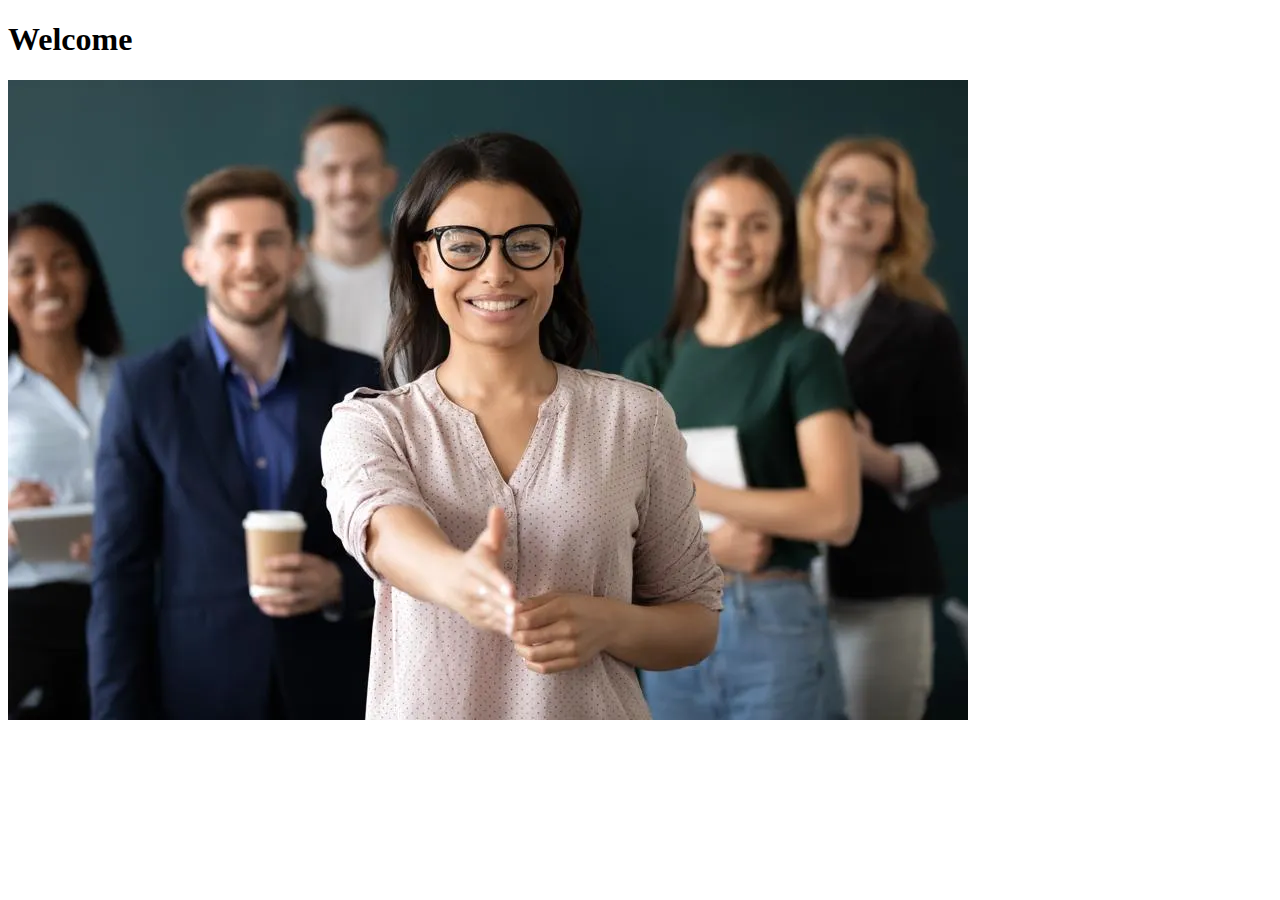
<file: index.html>
<!DOCTYPE html>
<html lang="en">
<head>
  <meta charset="UTF-8">
  <meta name="viewport" content="width=device-width, initial-scale=1.0">
  <title>People Image</title>
</head>
<body>
  <h1>Welcome</h1>
  <img src="people.webp" alt="Group of People" style="max-width: 100%; height: auto;">
</body>
</html>
</file>
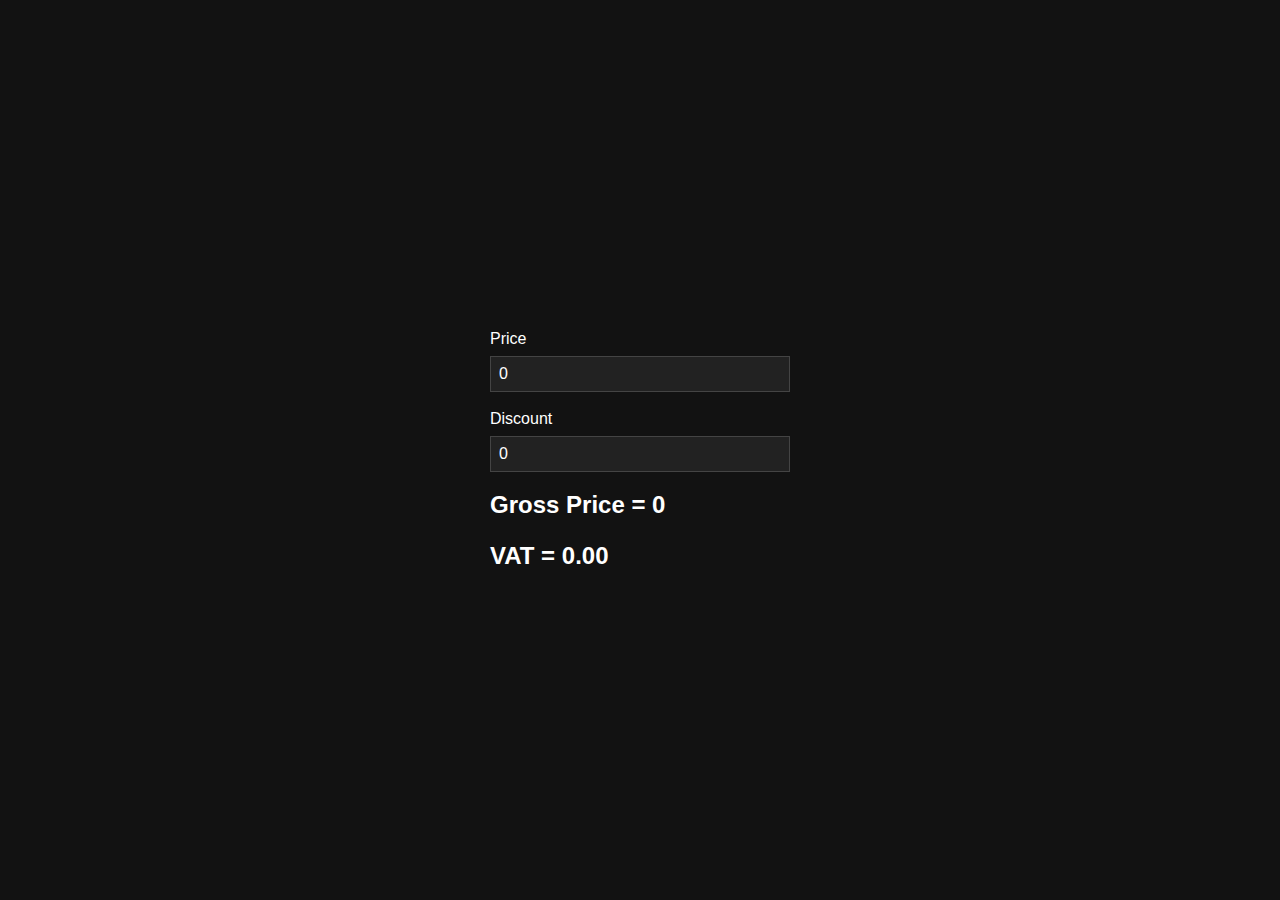
<file: vat-calculator/index.html>
<!DOCTYPE html>
<html lang="en">
  <head>
    <meta charset="UTF-8" />
    <link rel="icon" type="image/svg+xml" href="/vat-calculator/vite.svg" />
    <meta name="viewport" content="width=device-width, initial-scale=1.0" />
    <title>VAT Calculator</title>
    <script type="module" crossorigin src="/vat-calculator/assets/index-BYWDN5hH.js"></script>
    <link rel="stylesheet" crossorigin href="/vat-calculator/assets/index-DiyWuU2I.css">
  </head>
  <body>
    <div id="root"></div>
  </body>
</html>
</file>
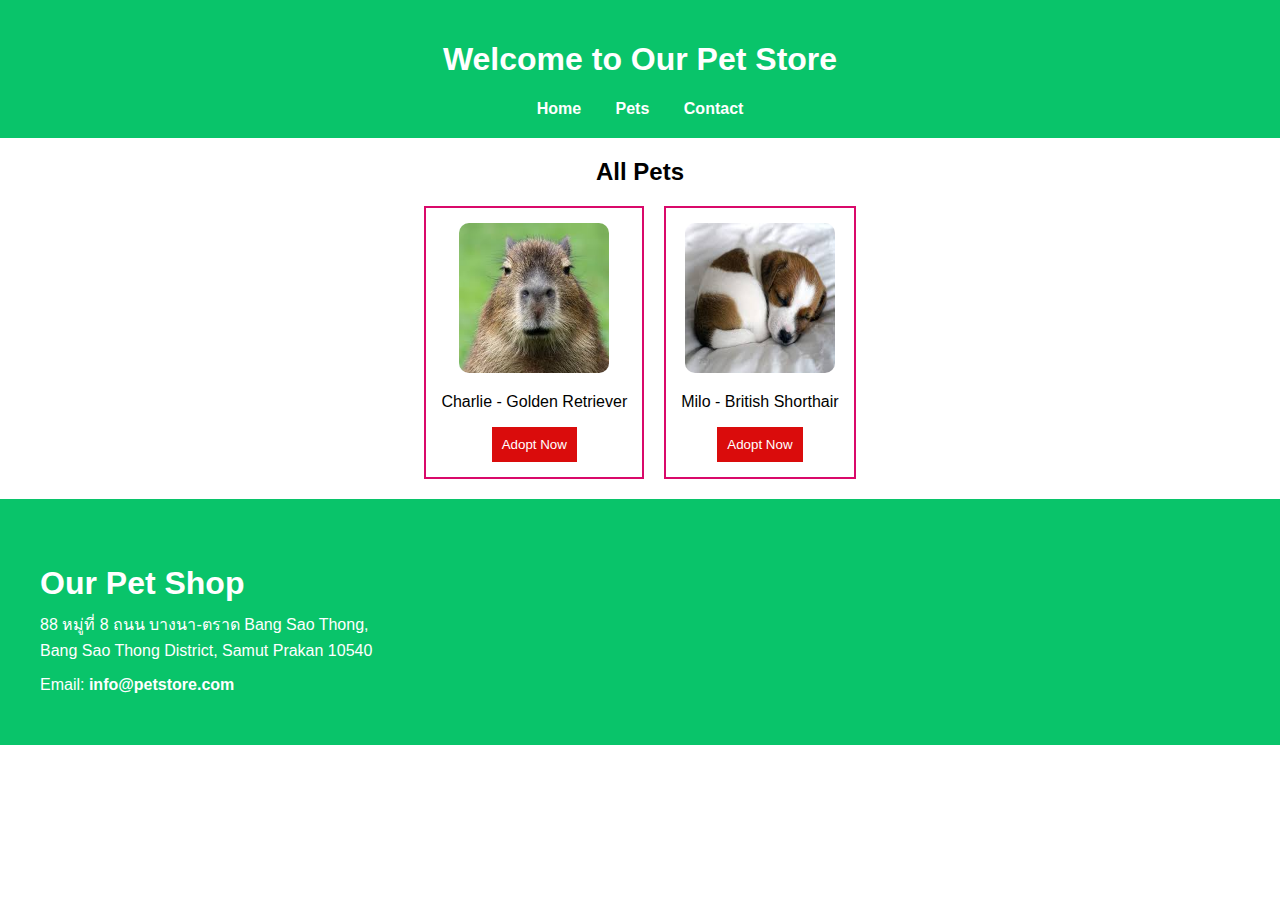
<file: pet.html>
<!DOCTYPE html>
<html lang="en">
<head>
  <meta charset="UTF-8">
  <meta name="viewport" content="width=device-width, initial-scale=1.0">
  <title>Pet Store</title>
  <link rel="stylesheet" href="styles.css">
</head>
<body>
  <header>
    <h1>Welcome to Our Pet Store</h1>
    <nav>
      <a href="pet.html">Home</a>
      <a href="petstores.html">Pets</a>
      <a href="#Contact">Contact</a>
    </nav>
  </header>
  
<main>
<section class="featured">
  <h2>All Pets</h2>
  <div class="pet-list">
 
          <div class="pet">
 
              <img src="capybara.jpg" alt="Cute Dog">
 
              <p>Charlie - Golden Retriever</p>
 
              <button onclick="adoptPet()">Adopt Now</button>
 
          </div>
 
          <div class="pet">
 
              <img src="puppy.jpg" alt="Cute Cat">
 
              <p>Milo - British Shorthair</p>
 
              <button onclick="adoptPet()">Adopt Now</button>
 
          </div>
 
      </div>
 
  </section>
 
</main>
 
 
<footer id="Contact">
  <div class="contact-container">
      <div class="contact-info">
          <h2>Our Pet Shop</h2>
          <p>88 หมู่ที่ 8 ถนน บางนา-ตราด Bang Sao Thong,<br>
          Bang Sao Thong District, Samut Prakan 10540</p>
          <p>Email: <strong>info@petstore.com</strong></p>
      </div>
      <div class="contact-map">
          <iframe src="https://www.google.com/maps/embed?pb=!1m18!1m12!1m3!1d3877.757578305562!2d100.83534157410966!3d13.611612686765792!2m3!1f0!2f0!3f0!3m2!1i1024!2i768!4f13.1!3m3!1m2!1s0x311d430e775155f9%3A0xf01923824353260!2sAssumption%20University%20Suvarnabhumi%20Campus!5e0!3m2!1sen!2sth!4v1749542866348!5m2!1sen!2sth" width="500" height="500" style="border:0;" allowfullscreen="" loading="lazy"></iframe>
      </div>
  </div>
</footer>
 
 
 
<script src="script.js"></script>
 
</body>
 
</html>
</file>
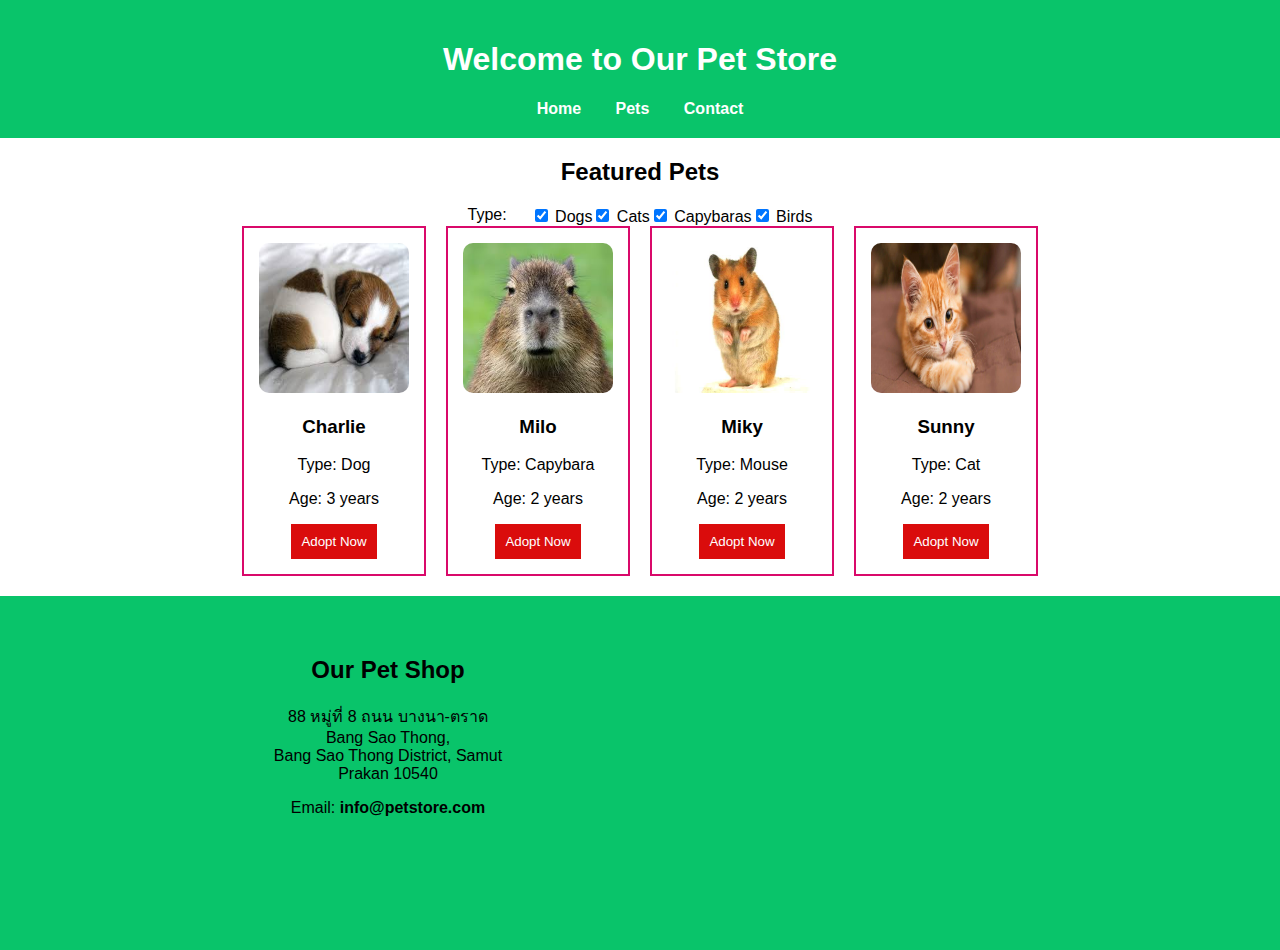
<file: petstore.html>
<!DOCTYPE html>
<html lang="en">
<head>
    <meta charset="UTF-8">
    <meta name="viewport" content="width=device-width, initial-scale=1.0">
    <title>Pet Store</title>
    <link rel="stylesheet" href="styles.css">
</head>
<body>
    <header class ="petpet">
        <h1>Welcome to Our Pet Store</h1>
        <nav>
            <a href="pet.html">Home</a>
            <a href="petstore.html">Pets</a>
            <a href="#Contact">Contact</a>
        </nav>
    </header>
 
    <main>
        <section class="featured">
            <h2>Featured Pets</h2>
            <div style="display: flex; gap: 24px; justify-content: center">
                Type:
                <div style="display: flex;">
                    <div>
                        <input type="checkbox" id="type-dogs" name="pet-type" value="Dog" checked /> Dogs
                    </div>
                    <div>
                        <input type="checkbox" id="type-cats" name="pet-type" value="Cat" checked /> Cats
                    </div>
                    <div>
                        <input type="checkbox" id="type-capybaras" name="pet-type" value="Capybara" checked />
                        Capybaras
                    </div>
                    <div>
                        <input type="checkbox" id="type-birds" name="pet-type" value="Bird" checked /> Birds
                    </div>
                </div>
            </div>
            <div class="pet-list" id="pet-list">
                <!-- <div class="pet">
                    <img src="img/dog.jpg" alt="Cute Dog">
                    <p>Charlie - Golden Retriever</p>
                    <button onclick="adoptPet()">Adopt Now</button>
                </div>
                <div class="pet">
                    <img src="img/cat.webp" alt="Cute Cat">
                    <p>Milo - British Shorthair</p>
                    <button onclick="adoptPet()">Adopt Now</button>
                </div> -->
            </div>
        </section>
        <section class="contact">
            <!-- <a id="contact"/> -->
        </section>
    </main>
 
 
    <footer id="Contact">
        <div id="contact" style="display: flex; gap: 24px; align-items: flex-start; width: 60%; margin: 0 auto;">
            <div id="address" style="flex: 1;">
                <h2>Our Pet Shop</h2>
                <p>88 หมู่ที่ 8 ถนน บางนา-ตราด Bang Sao Thong,<br>
                Bang Sao Thong District, Samut Prakan 10540</p>
                <p>Email: <strong>info@petstore.com</strong></p>
            </div>
            <div id="map" style="flex: 2; margin: 10px 0;">
                <iframe src="https://www.google.com/maps/embed?pb=!1m18!1m12!1m3!1d3877.757578305562!2d100.83534157410966!3d13.611612686765792!2m3!1f0!2f0!3f0!3m2!1i1024!2i768!4f13.1!3m3!1m2!1s0x311d430e775155f9%3A0xf01923824353260!2sAssumption%20University%20Suvarnabhumi%20Campus!5e0!3m2!1sen!2sth!4v1749542866348!5m2!1sen!2sth" width="400" height="250" style="border:0;" allowfullscreen="" loading="lazy"></iframe>
            </div>
        </div>
    </footer>
 
    <script src="https://ajax.googleapis.com/ajax/libs/jquery/3.6.0/jquery.min.js"></script>
    <script src="loadpets.js"></script>
    <script src="script.js"></script>
 
</body>
</html>
</file>
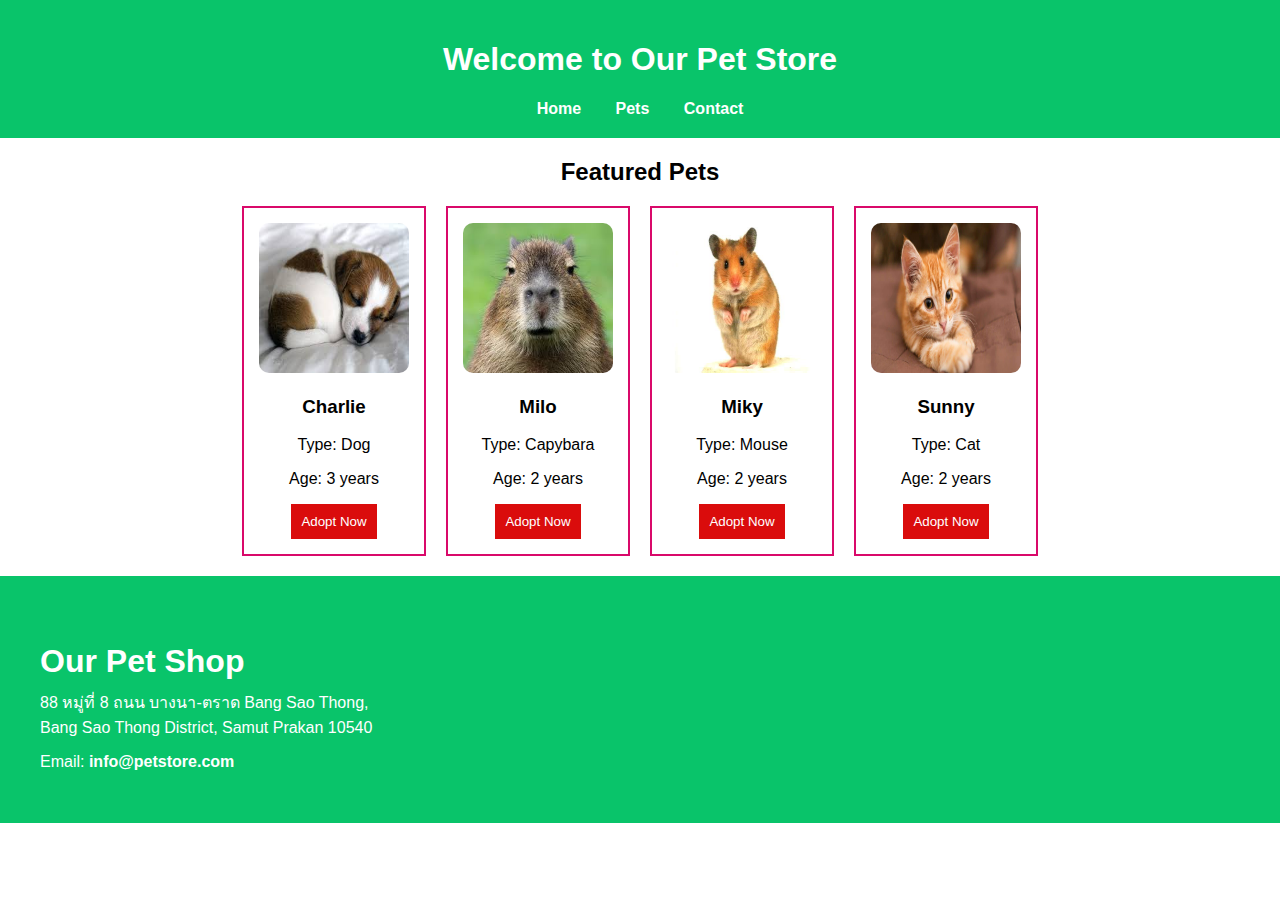
<file: petstores.html>
<!DOCTYPE html>
<html lang="en">
<head>
  <meta charset="UTF-8" />
  <meta name="viewport" content="width=device-width, initial-scale=1.0"/>
  <title>Pet Store</title>
  <link rel="stylesheet" href="styles.css" />
</head>
<body>
  <header class="petpet">
    <h1>Welcome to Our Pet Store</h1>
    <nav>
      <a href="pet.html">Home</a>
      <a href="petstore.html">Pets</a>
      <a href="#Contact">Contact</a>
    </nav>
  </header>

  <main>
    <section class="featured">
      <h2>Featured Pets</h2>
      <div class="pet-list" id="pet-list">
        <!-- Pets will load here dynamically -->
      </div>
    </section>
    <section class="contact">
      <!-- <a id="contact"/> -->
    </section>
  </main>

  <footer id="Contact">
    <div class="contact-container">
      <div class="contact-info">
        <h2>Our Pet Shop</h2>
        <p>
          88 หมู่ที่ 8 ถนน บางนา-ตราด Bang Sao Thong,<br />
          Bang Sao Thong District, Samut Prakan 10540
        </p>
        <p>Email: <strong>info@petstore.com</strong></p>
      </div>
      <div class="contact-map">
        <iframe
          src="https://www.google.com/maps/embed?pb=!1m18!1m12!1m3!1d3877.757578305562!2d100.83534157410966!3d13.611612686765792!2m3!1f0!2f0!3f0!3m2!1i1024!2i768!4f13.1!3m3!1m2!1s0x311d430e775155f9%3A0xf01923824353260!2sAssumption%20University%20Suvarnabhumi%20Campus!5e0!3m2!1sen!2sth!4v1749542866348!5m2!1sen!2sth"
          width="400"
          height="250"
          style="border:0;"
          allowfullscreen=""
          loading="lazy"
        ></iframe>
      </div>
    </div>
  </footer>

  <script src="loadpets.js"></script>
  <script src="script.js"></script>
</body>
</html>
</file>
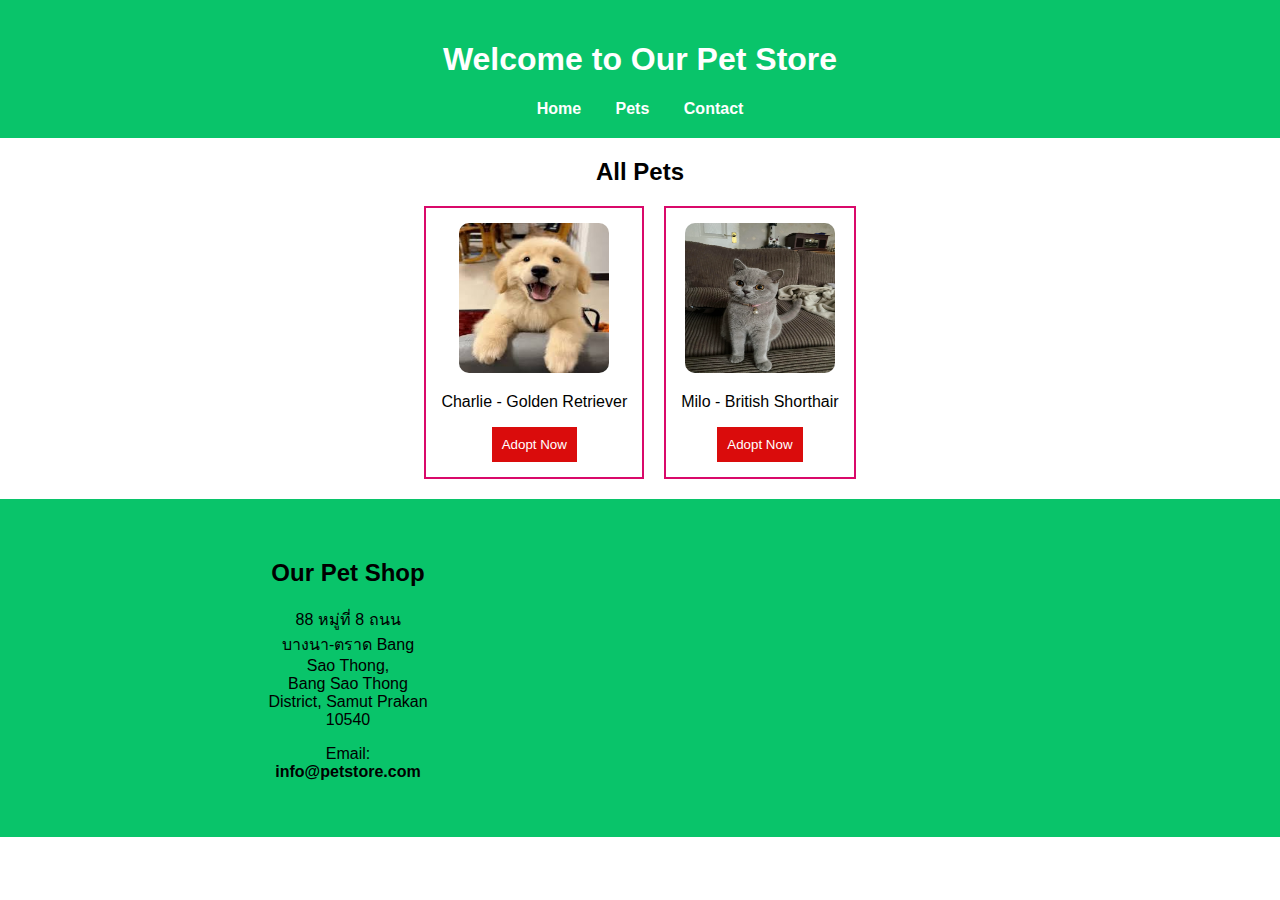
<file: docs/pet.html>
<!DOCTYPE html>
<html lang="en">
<head>
  <meta charset="UTF-8">
  <meta name="viewport" content="width=device-width, initial-scale=1.0">
  <title>Pet Store</title>
  <link rel="stylesheet" href="styles.css">
</head>
<body>
  <header>
    <h1>Welcome to Our Pet Store</h1>
    <nav>
      <a href="pet.html">Home</a>
      <a href="petstore.html">Pets</a>
      <a href="#Contact">Contact</a>
    </nav>
  </header>
  
<main>
<section class="featured">
  <h2>All Pets</h2>
  <div class="pet-list">
 
          <div class="pet">
 
              <img src="dog.jpg" alt="Cute Dog">
 
              <p>Charlie - Golden Retriever</p>
 
              <button onclick="adoptPet()">Adopt Now</button>
 
          </div>
 
          <div class="pet">
 
              <img src="cat.webp" alt="Cute Cat">
 
              <p>Milo - British Shorthair</p>
 
              <button onclick="adoptPet()">Adopt Now</button>
 
          </div>
 
      </div>
 
  </section>
 
</main>
 
 
<footer id="Contact">
  <div id="contact" style="display: flex; gap: 24px; align-items: flex-start; width: 60%; margin: 0 auto;">
    <div id="address" style="flex: 1;">
          <h2>Our Pet Shop</h2>
          <p>88 หมู่ที่ 8 ถนน บางนา-ตราด Bang Sao Thong,<br>
          Bang Sao Thong District, Samut Prakan 10540</p>
          <p>Email: <strong>info@petstore.com</strong></p>
      </div>
      <div class="contact-map">
          <iframe src="https://www.google.com/maps/embed?pb=!1m18!1m12!1m3!1d3877.757578305562!2d100.83534157410966!3d13.611612686765792!2m3!1f0!2f0!3f0!3m2!1i1024!2i768!4f13.1!3m3!1m2!1s0x311d430e775155f9%3A0xf01923824353260!2sAssumption%20University%20Suvarnabhumi%20Campus!5e0!3m2!1sen!2sth!4v1749542866348!5m2!1sen!2sth" width="500" height="500" style="border:0;" allowfullscreen="" loading="lazy"></iframe>
      </div>
  </div>
</footer>
<script src="script.js"></script>
 
</body>
 
</html>
</file>
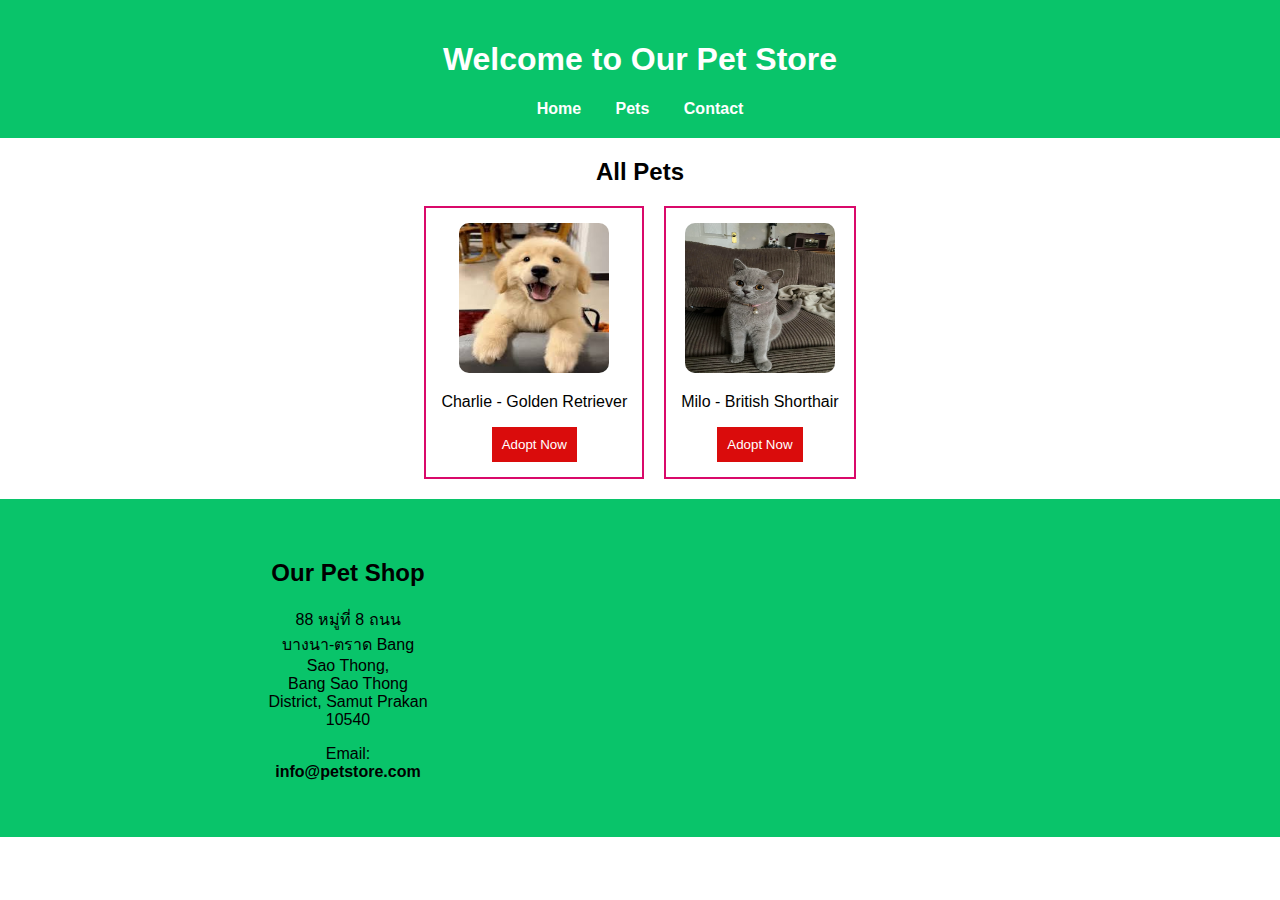
<file: petstore/pet.html>
<!DOCTYPE html>
<html lang="en">
<head>
  <meta charset="UTF-8">
  <meta name="viewport" content="width=device-width, initial-scale=1.0">
  <title>Pet Store</title>
  <link rel="stylesheet" href="styles.css">
</head>
<body>
  <header>
    <h1>Welcome to Our Pet Store</h1>
    <nav>
      <a href="pet.html">Home</a>
      <a href="petstore.html">Pets</a>
      <a href="#Contact">Contact</a>
    </nav>
  </header>
  
<main>
<section class="featured">
  <h2>All Pets</h2>
  <div class="pet-list">
 
          <div class="pet">
 
              <img src="dog.jpg" alt="Cute Dog">
 
              <p>Charlie - Golden Retriever</p>
 
              <button onclick="adoptPet()">Adopt Now</button>
 
          </div>
 
          <div class="pet">
 
              <img src="cat.webp" alt="Cute Cat">
 
              <p>Milo - British Shorthair</p>
 
              <button onclick="adoptPet()">Adopt Now</button>
 
          </div>
 
      </div>
 
  </section>
 
</main>
 
 
<footer id="Contact">
  <div id="contact" style="display: flex; gap: 24px; align-items: flex-start; width: 60%; margin: 0 auto;">
    <div id="address" style="flex: 1;">
          <h2>Our Pet Shop</h2>
          <p>88 หมู่ที่ 8 ถนน บางนา-ตราด Bang Sao Thong,<br>
          Bang Sao Thong District, Samut Prakan 10540</p>
          <p>Email: <strong>info@petstore.com</strong></p>
      </div>
      <div class="contact-map">
          <iframe src="https://www.google.com/maps/embed?pb=!1m18!1m12!1m3!1d3877.757578305562!2d100.83534157410966!3d13.611612686765792!2m3!1f0!2f0!3f0!3m2!1i1024!2i768!4f13.1!3m3!1m2!1s0x311d430e775155f9%3A0xf01923824353260!2sAssumption%20University%20Suvarnabhumi%20Campus!5e0!3m2!1sen!2sth!4v1749542866348!5m2!1sen!2sth" width="500" height="500" style="border:0;" allowfullscreen="" loading="lazy"></iframe>
      </div>
  </div>
</footer>
<script src="script.js"></script>
 
</body>
 
</html>
</file>
<file: vat-calculator/assets/index-DiyWuU2I.css>
:root{font-family:system-ui,Avenir,Helvetica,Arial,sans-serif;line-height:1.5;font-weight:400;color-scheme:light dark;color:#ffffffde;background-color:#242424;font-synthesis:none;text-rendering:optimizeLegibility;-webkit-font-smoothing:antialiased;-moz-osx-font-smoothing:grayscale}a{font-weight:500;color:#646cff;text-decoration:inherit}a:hover{color:#535bf2}body{margin:0;display:flex;place-items:center;min-width:320px;min-height:100vh}h1{font-size:3.2em;line-height:1.1}button{border-radius:8px;border:1px solid transparent;padding:.6em 1.2em;font-size:1em;font-weight:500;font-family:inherit;background-color:#1a1a1a;cursor:pointer;transition:border-color .25s}button:hover{border-color:#646cff}button:focus,button:focus-visible{outline:4px auto -webkit-focus-ring-color}@media (prefers-color-scheme: light){:root{color:#213547;background-color:#fff}a:hover{color:#747bff}button{background-color:#f9f9f9}}*{margin:0;padding:0;box-sizing:border-box}body{background-color:#121212;color:#fff;font-family:sans-serif;display:flex;justify-content:center;align-items:center;height:100vh}.container{display:flex;flex-direction:column;gap:15px;width:300px;text-align:left}input{width:100%;padding:8px;font-size:16px;margin-top:5px;background-color:#222;color:#fff;border:1px solid #444}
</file>
<file: styles.css>
body {
 
    font-family: Arial, sans-serif;
 
    margin: 0;
 
    padding: 0;
 
    text-align: center;
 
}
 
 
 
header {
 
    background-color: #09c46a;
 
    padding: 20px;
 
    color: white;
 
}
 
 
 
nav a {
 
    margin: 0 15px;
 
    text-decoration: none;
 
    color: white;
 
    font-weight: bold;
 
}
 
 
 
.featured {
 
    margin: 20px;
 
}
 
 
 
.pet-list {
    display: flex;
    flex-wrap: wrap;        
    justify-content: center;
    gap: 20px;
}
 
 
 
 
.pet {
 
    border: 2px solid  #d9096a;
 
    padding: 15px;
 
    text-align: center;
 
}
 
 
 
.pet img {
 
    width: 150px;
 
    height: 150px;
 
    border-radius: 10px;
 
}
 
 
 
button {
 
    background-color: #da0c0c;
 
    color: white;
 
    padding: 10px;
 
    border: none;
 
    cursor: pointer;
 
}
 
 
 
button:hover {
 
    background-color: #09c46a;
 
}
 
#Contact {
    background-color: #09c46a;
    padding: 40px 20px;
}
 
.contact-container {
    display: flex;
    flex-wrap: wrap;
    gap: 24px;
    align-items: flex-start;
    justify-content: center;
    max-width: 1200px;
    margin: 0 auto;
}
 
.contact-info {
    color: white;
    text-align: left;
    flex: 1 1 300px;
}
 
.contact-info h2 {
    font-size: 2rem;
    margin-bottom: 10px;
}
 
.contact-info p {
    margin: 8px 0;
    line-height: 1.6;
}
 
.contact-map {
    flex: 1 1 400px;
}
 
.contact-map iframe {
    width: 100%;
    height: 100%;
    max-height: 250px;
    border-radius: 8px;
    border: 0;
}
</file>
<file: docs/styles.css>
body {
 
    font-family: Arial, sans-serif;
 
    margin: 0;
 
    padding: 0;
 
    text-align: center;
 
}
 
 
 
header {
 
    background-color: #09c46a;
 
    padding: 20px;
 
    color: white;
 
}
 
 
 
nav a {
 
    margin: 0 15px;
 
    text-decoration: none;
 
    color: white;
 
    font-weight: bold;
 
}
 
 
 
.featured {
 
    margin: 20px;
 
}
 
 
 
.pet-list {
    display: flex;
    flex-wrap: wrap;        
    justify-content: center;
    gap: 20px;
}
 
 
 
 
.pet {
 
    border: 2px solid  #d9096a;
 
    padding: 15px;
 
    text-align: center;
 
}
 
 
 
.pet img {
 
    width: 150px;
 
    height: 150px;
 
    border-radius: 10px;
 
}
 
 
 
button {
 
    background-color: #da0c0c;
 
    color: white;
 
    padding: 10px;
 
    border: none;
 
    cursor: pointer;
 
}
 
 
 
button:hover {
 
    background-color: #09c46a;
 
}
 
#Contact {
    background-color: #09c46a;
    padding: 40px 20px;
}
 
.contact-container {
    display: flex;
    flex-wrap: wrap;
    gap: 24px;
    align-items: flex-start;
    justify-content: center;
    max-width: 1200px;
    margin: 0 auto;
}
 
.contact-info {
    color: white;
    text-align: left;
    flex: 1 1 300px;
}
 
.contact-info h2 {
    font-size: 2rem;
    margin-bottom: 10px;
}
 
.contact-info p {
    margin: 8px 0;
    line-height: 1.6;
}
 
.contact-map {
    flex: 1 1 400px;
}
 
.contact-map iframe {
    width: 100%;
    height: 100%;
    max-height: 250px;
    border-radius: 8px;
    border: 0;
}
</file>
<file: petstore/styles.css>
body {
 
    font-family: Arial, sans-serif;
 
    margin: 0;
 
    padding: 0;
 
    text-align: center;
 
}
 
 
 
header {
 
    background-color: #09c46a;
 
    padding: 20px;
 
    color: white;
 
}
 
 
 
nav a {
 
    margin: 0 15px;
 
    text-decoration: none;
 
    color: white;
 
    font-weight: bold;
 
}
 
 
 
.featured {
 
    margin: 20px;
 
}
 
 
 
.pet-list {
    display: flex;
    flex-wrap: wrap;        
    justify-content: center;
    gap: 20px;
}
 
 
 
 
.pet {
 
    border: 2px solid  #d9096a;
 
    padding: 15px;
 
    text-align: center;
 
}
 
 
 
.pet img {
 
    width: 150px;
 
    height: 150px;
 
    border-radius: 10px;
 
}
 
 
 
button {
 
    background-color: #da0c0c;
 
    color: white;
 
    padding: 10px;
 
    border: none;
 
    cursor: pointer;
 
}
 
 
 
button:hover {
 
    background-color: #09c46a;
 
}
 
#Contact {
    background-color: #09c46a;
    padding: 40px 20px;
}
 
.contact-container {
    display: flex;
    flex-wrap: wrap;
    gap: 24px;
    align-items: flex-start;
    justify-content: center;
    max-width: 1200px;
    margin: 0 auto;
}
 
.contact-info {
    color: white;
    text-align: left;
    flex: 1 1 300px;
}
 
.contact-info h2 {
    font-size: 2rem;
    margin-bottom: 10px;
}
 
.contact-info p {
    margin: 8px 0;
    line-height: 1.6;
}
 
.contact-map {
    flex: 1 1 400px;
}
 
.contact-map iframe {
    width: 100%;
    height: 100%;
    max-height: 250px;
    border-radius: 8px;
    border: 0;
}
</file>
